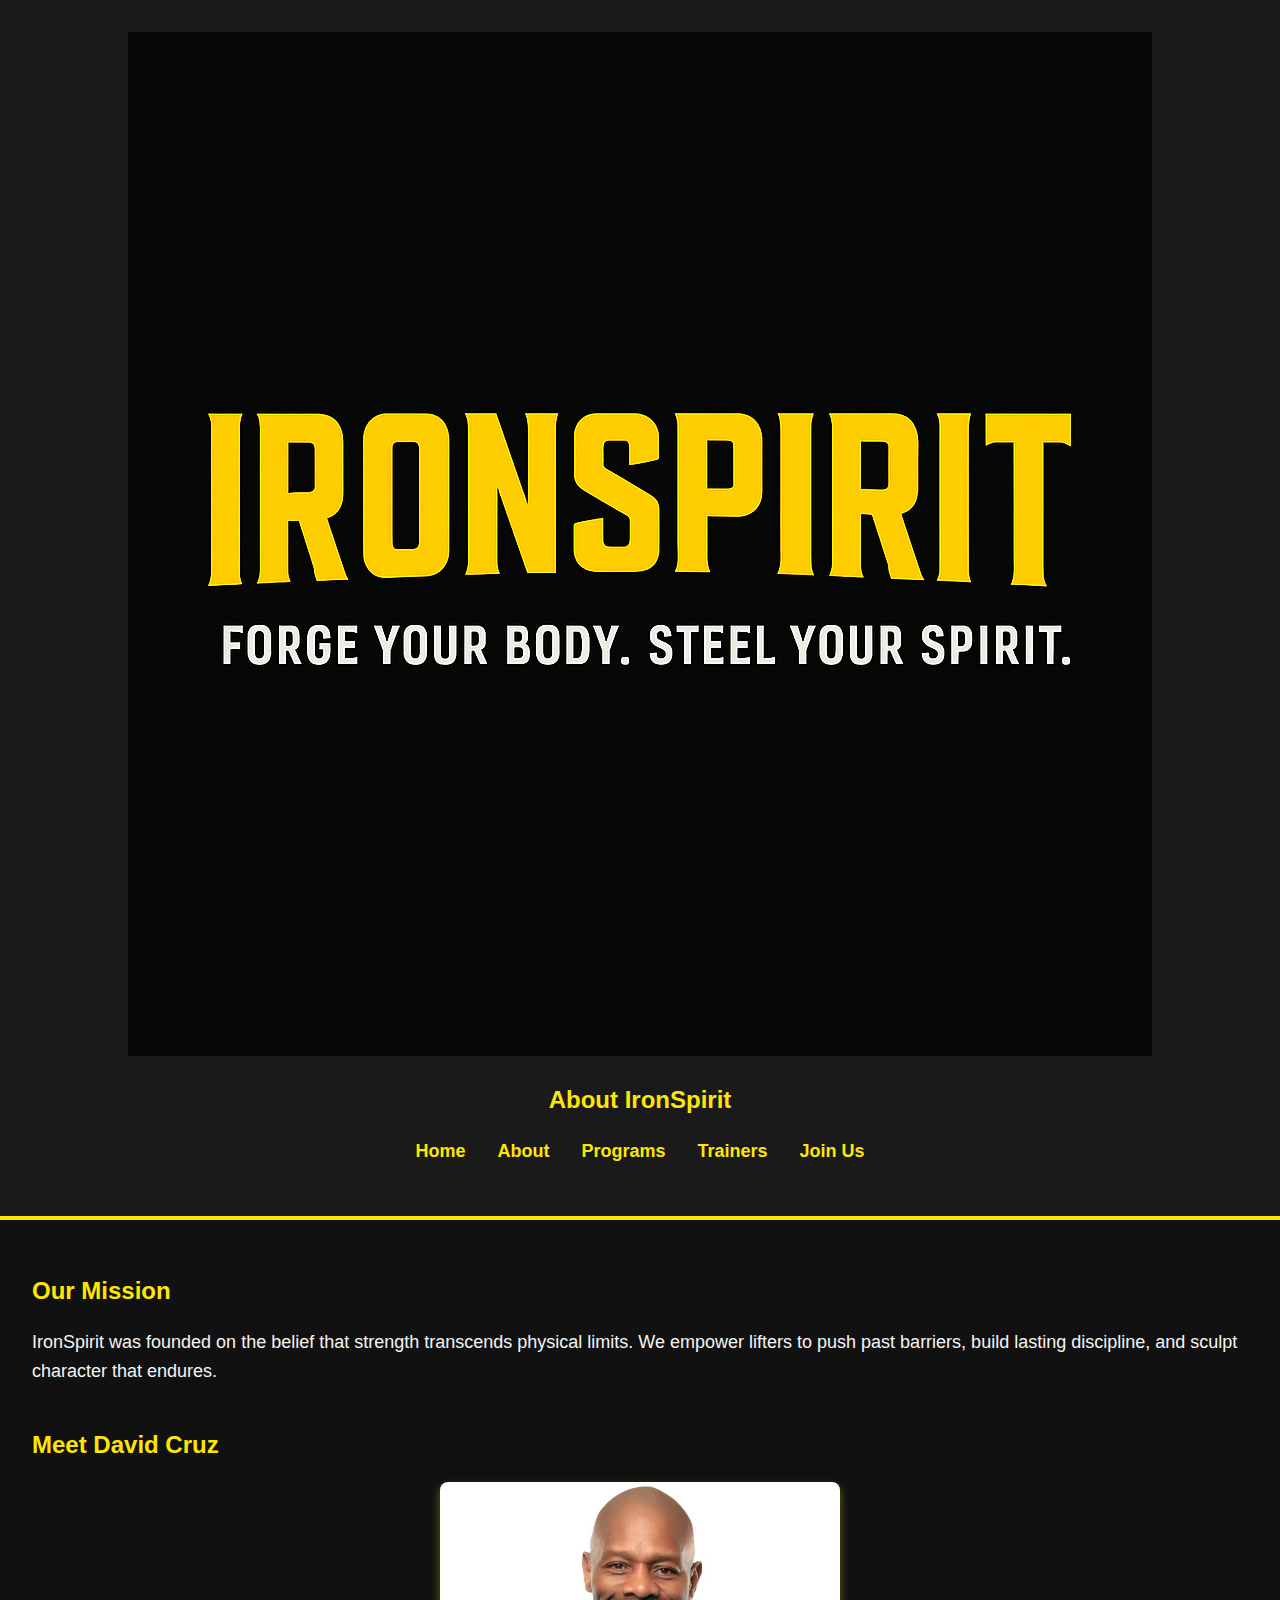
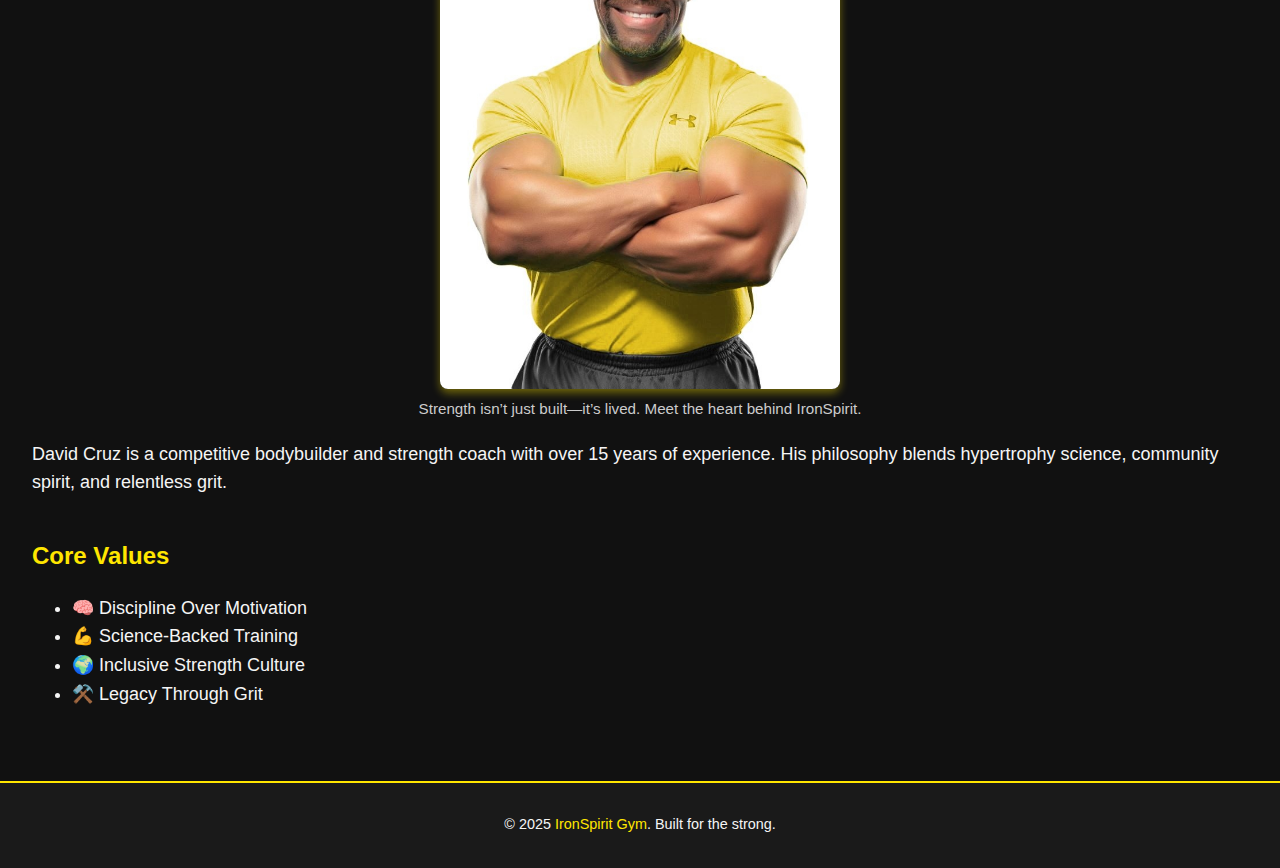
<file: about.html>
<!DOCTYPE html>
<html lang="en">
<head>
  <meta charset="UTF-8" />
  <meta name="viewport" content="width=device-width, initial-scale=1.0" />
  <title>About | IronSpirit Gym</title>
  <meta name="description" content="Learn more about the IronSpirit philosophy, founder David Cruz, and our strength-first mission." />
  <meta property="og:title" content="About Us | IronSpirit Gym">
<meta property="og:description" content="Meet the community that forges strength with grit. Learn our mission, values, and how IronSpirit was born.">
<meta property="og:image" content="https://dcruz8-bit.github.io/IronSpirit/ironspirit-logo.png">
<meta property="og:url" content="https://dcruz8-bit.github.io/IronSpirit/about.html">
<meta property="og:type" content="website">

  <link rel="stylesheet" href="style.css" />
</head>

<body>
  <header>
    <img src="ironspirit-logo.png" alt="IronSpirit Gym logo" class="site-logo" />
    <h1>About IronSpirit</h1>
    <nav aria-label="Main site navigation">
  <ul>
    <li><a href="index.html">Home</a></li>
    <li><a href="about.html">About</a></li>
    <li><a href="programs.html">Programs</a></li>
    <li><a href="trainers.html">Trainers</a></li>
    <li><a href="contact.html">Join Us</a></li>
  </ul>
</nav>
  
  </header>

  <main>
    <section id="mission">
      <h2>Our Mission</h2>
      <p>
        IronSpirit was founded on the belief that strength transcends physical limits. We empower lifters to push past barriers, build lasting discipline, and sculpt character that endures.
      </p>
    </section>

    <section id="founder">
  <h2>Meet David Cruz</h2>
  
  <div class="founder-layout">
    <figure>
      <img src="founder.jpg" alt="Everyday bodybuilder training at IronSpirit gym, focused and determined." />
      <figcaption>Strength isn’t just built—it’s lived. Meet the heart behind IronSpirit.</figcaption>
    </figure>

    <p>
      David Cruz is a competitive bodybuilder and strength coach with over 15 years of experience. His philosophy blends hypertrophy science, community spirit, and relentless grit.
    </p>
  </div>
</section>

    <section id="values">
      <h2>Core Values</h2>
      <ul>
        <li>🧠 Discipline Over Motivation</li>
        <li>💪 Science-Backed Training</li>
        <li>🌍 Inclusive Strength Culture</li>
        <li>⚒️ Legacy Through Grit</li>
      </ul>
    </section>
  </main>

  <footer>
    <p>&copy; 2025 <a href="index.html" aria-label="Return to homepage">IronSpirit Gym</a>. Built for the strong.</p>
  </footer>
</body>
</html>
</file>
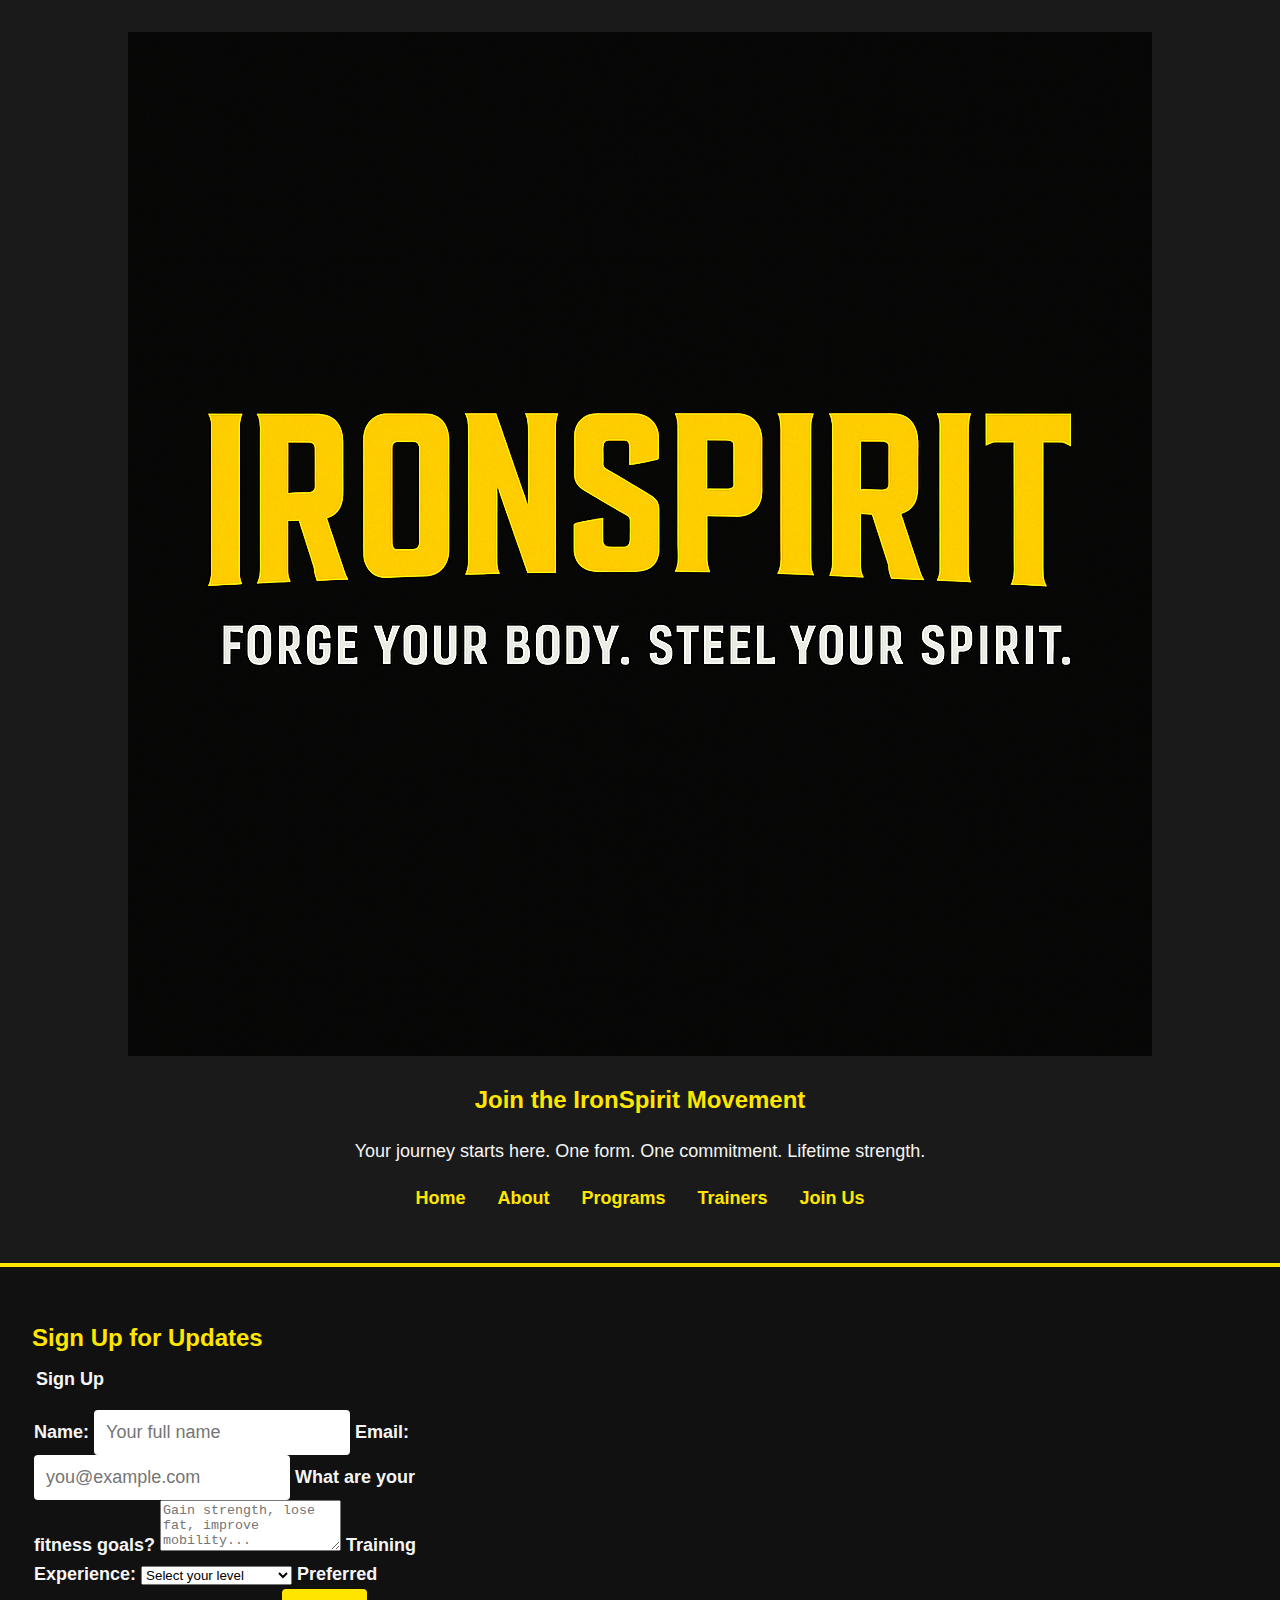
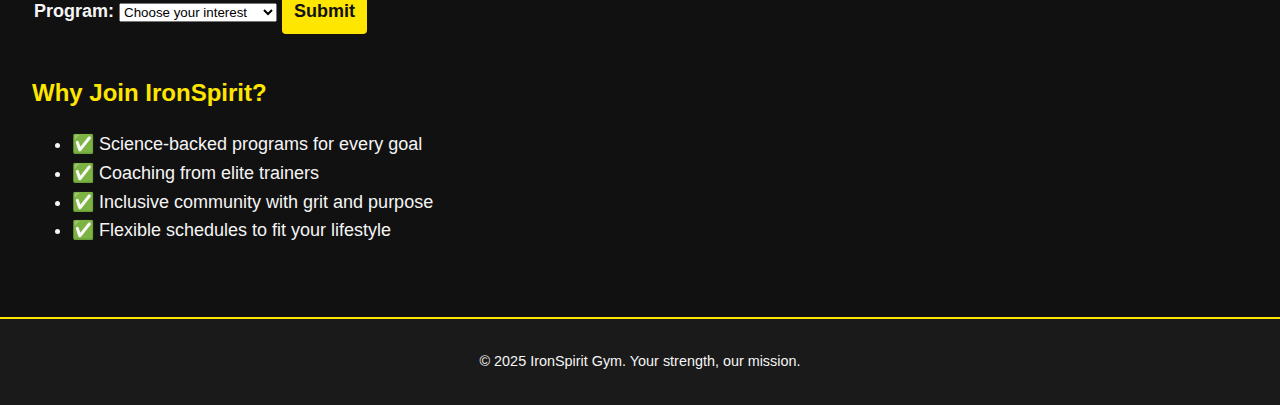
<file: contact.html>
<!DOCTYPE html>
<html lang="en">
<head>
  <meta charset="UTF-8" />
  <meta name="viewport" content="width=device-width, initial-scale=1.0" />
  <title>Join Us | IronSpirit Gym</title>
  <meta name="description" content="Sign up for IronSpirit and start your strength journey today." />
  <meta property="og:title" content="Join Us | IronSpirit Gym">
  <meta property="og:description" content="Sign up for IronSpirit and start your strength journey today. One form. One commitment. Lifetime strength.">
  <meta property="og:image" content="https://dcruz8-bit.github.io/IronSpirit/ironspirit-logo.png">
  <meta property="og:url" content="https://dcruz8-bit.github.io/IronSpirit/contact.html">
  <meta property="og:type" content="website">
  <link rel="stylesheet" href="style.css" />
</head>

<body>
  <header>
  <img src="ironspirit-logo.png" alt="IronSpirit Gym logo" class="site-logo" />
  <h1>Join the IronSpirit Movement</h1>
  <p>Your journey starts here. One form. One commitment. Lifetime strength.</p>

 <nav aria-label="Main site navigation">
  <ul>
    <li><a href="index.html">Home</a></li>
    <li><a href="about.html">About</a></li>
    <li><a href="programs.html">Programs</a></li>
    <li><a href="trainers.html">Trainers</a></li>
    <li><a href="contact.html">Join Us</a></li>
  </ul>
</nav>
</header>


  <main>
    <section class="signup-form">
      <h2>Sign Up for Updates</h2>
      <div id="success-message" style="display: none; color: #00e676; font-weight: bold; margin-bottom: 1rem;">
         Thank you! Your sign-up was successfully submitted.
      </div>

      <form id="signup-form" novalidate>
        <fieldset>
          <legend>Sign Up</legend>

          <label for="name">Name:</label>
          <input id="name" name="name" type="text" required placeholder="Your full name"
            oninvalid="this.setCustomValidity('Please enter your full name.')"
            oninput="this.setCustomValidity('')" />

          <label for="email">Email:</label>
          <input id="email" name="email" type="email" required placeholder="you@example.com"
            oninvalid="this.setCustomValidity('Please enter a valid email address.')"
            oninput="this.setCustomValidity('')" />

          <label for="goals">What are your fitness goals?</label>
          <textarea id="goals" name="goals" rows="3" placeholder="Gain strength, lose fat, improve mobility..."></textarea>

          <label for="experience">Training Experience:</label>
          <select id="experience" name="experience" required
            oninvalid="this.setCustomValidity('Please select your training experience.')"
            oninput="this.setCustomValidity('')">
            <option value="">Select your level</option>
            <option value="new">New to training</option>
            <option value="intermediate">Been lifting 1–2 years</option>
            <option value="advanced">Experienced athlete</option>
          </select>

          <label for="program">Preferred Program:</label>
          <select id="program" name="program" required
            oninvalid="this.setCustomValidity('Please choose a program.')"
            oninput="this.setCustomValidity('')">
            <option value="">Choose your interest</option>
            <option value="strength">Strength Foundations</option>
            <option value="shred">Shred Protocol (HIIT)</option>
            <option value="hypertrophy">Advanced Hypertrophy</option>
            <option value="nutrition">Nutrition & Recovery</option>
          </select>

          <button type="submit">Submit</button>
        </fieldset>
      </form>
    </section>

    <section class="why-join">
      <h2>Why Join IronSpirit?</h2>
      <ul>
        <li>✅ Science-backed programs for every goal</li>
        <li>✅ Coaching from elite trainers</li>
        <li>✅ Inclusive community with grit and purpose</li>
        <li>✅ Flexible schedules to fit your lifestyle</li>
      </ul>
    </section>
  </main>

  <footer>
    <p>&copy; 2025 IronSpirit Gym. Your strength, our mission.</p>
  </footer>

  <script>
  const toggleBtn = document.querySelector('.menu-toggle');
  const menu = document.getElementById('main-menu');

  toggleBtn?.addEventListener('click', () => {
    const expanded = toggleBtn.getAttribute('aria-expanded') === 'true';
    toggleBtn.setAttribute('aria-expanded', String(!expanded));
    menu.hidden = expanded;
  });

  const form = document.getElementById("signup-form");
  const successMessage = document.getElementById("success-message");

  form?.addEventListener("submit", function (e) {
    e.preventDefault();
    if (form.checkValidity()) {
      successMessage.style.display = "block";
      form.reset();
    } else {
      form.reportValidity();
    }
  });
</script>
</body>
</html>
</file>
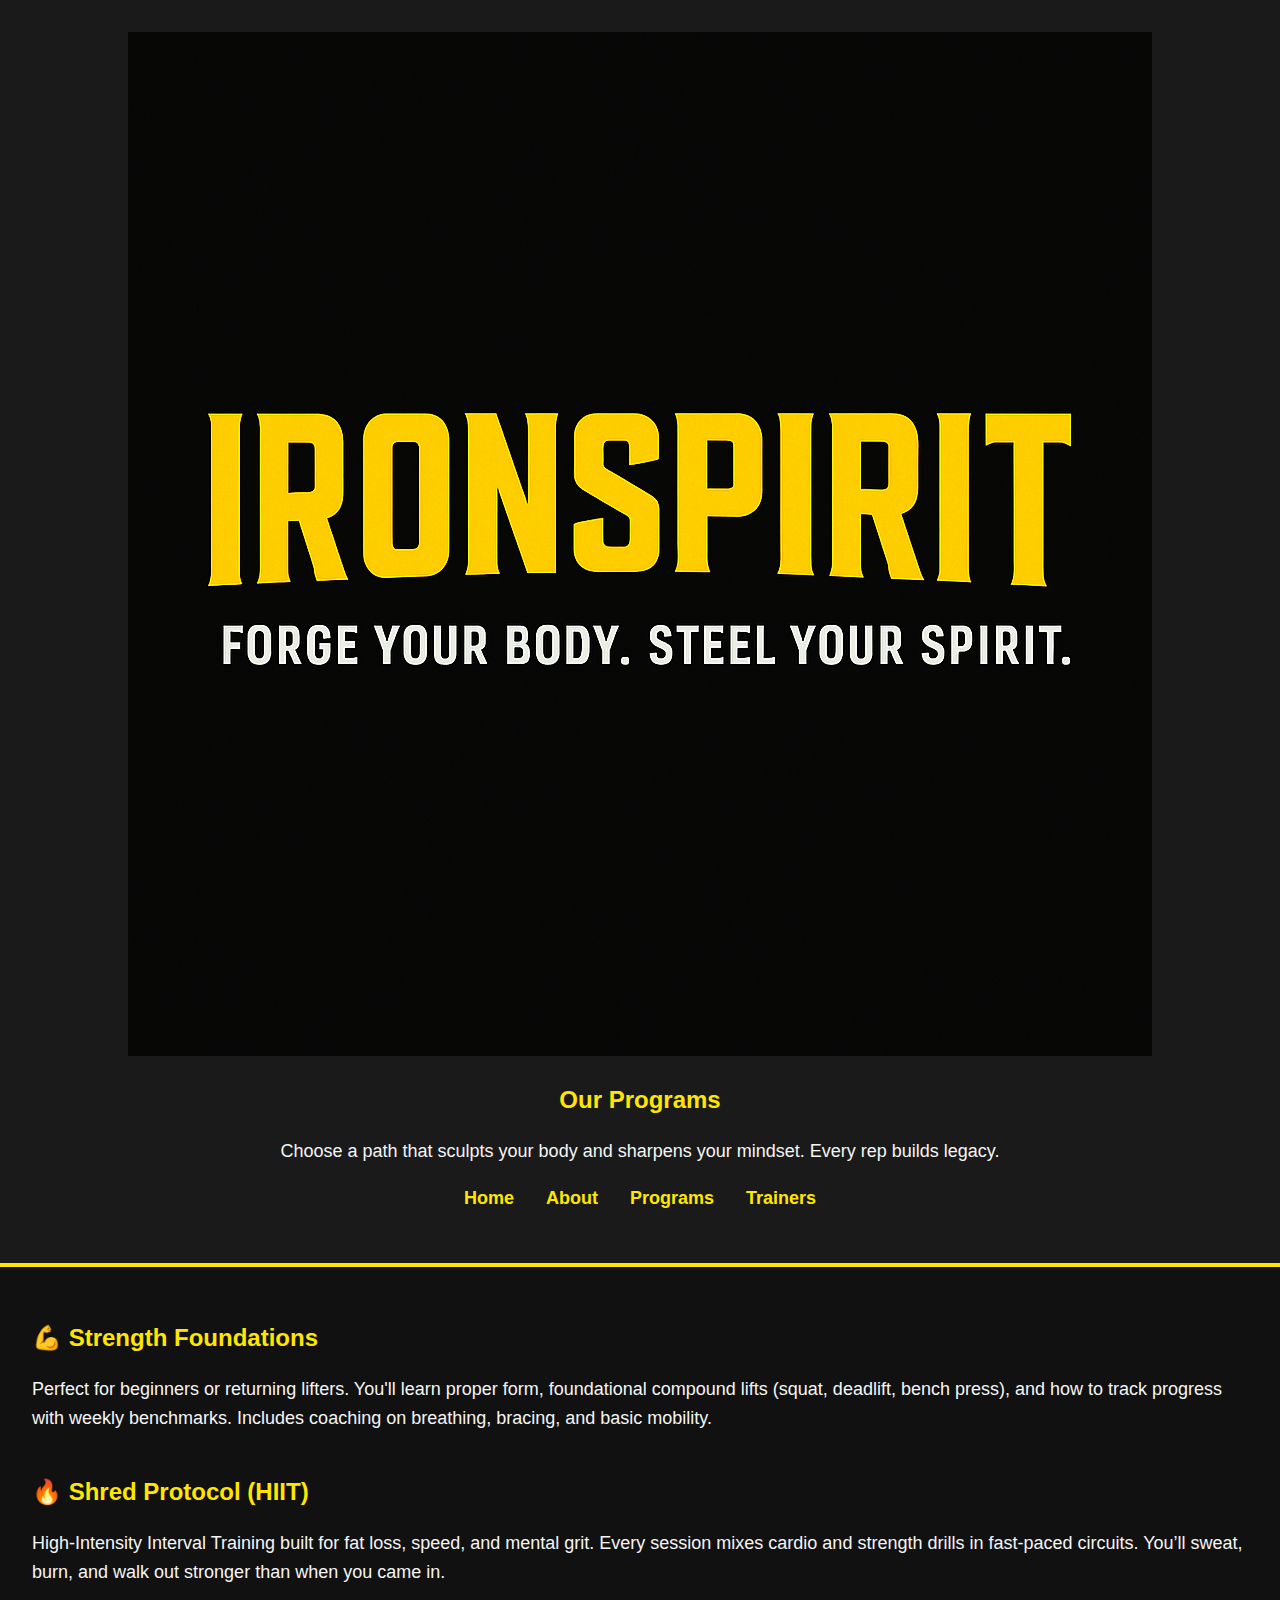
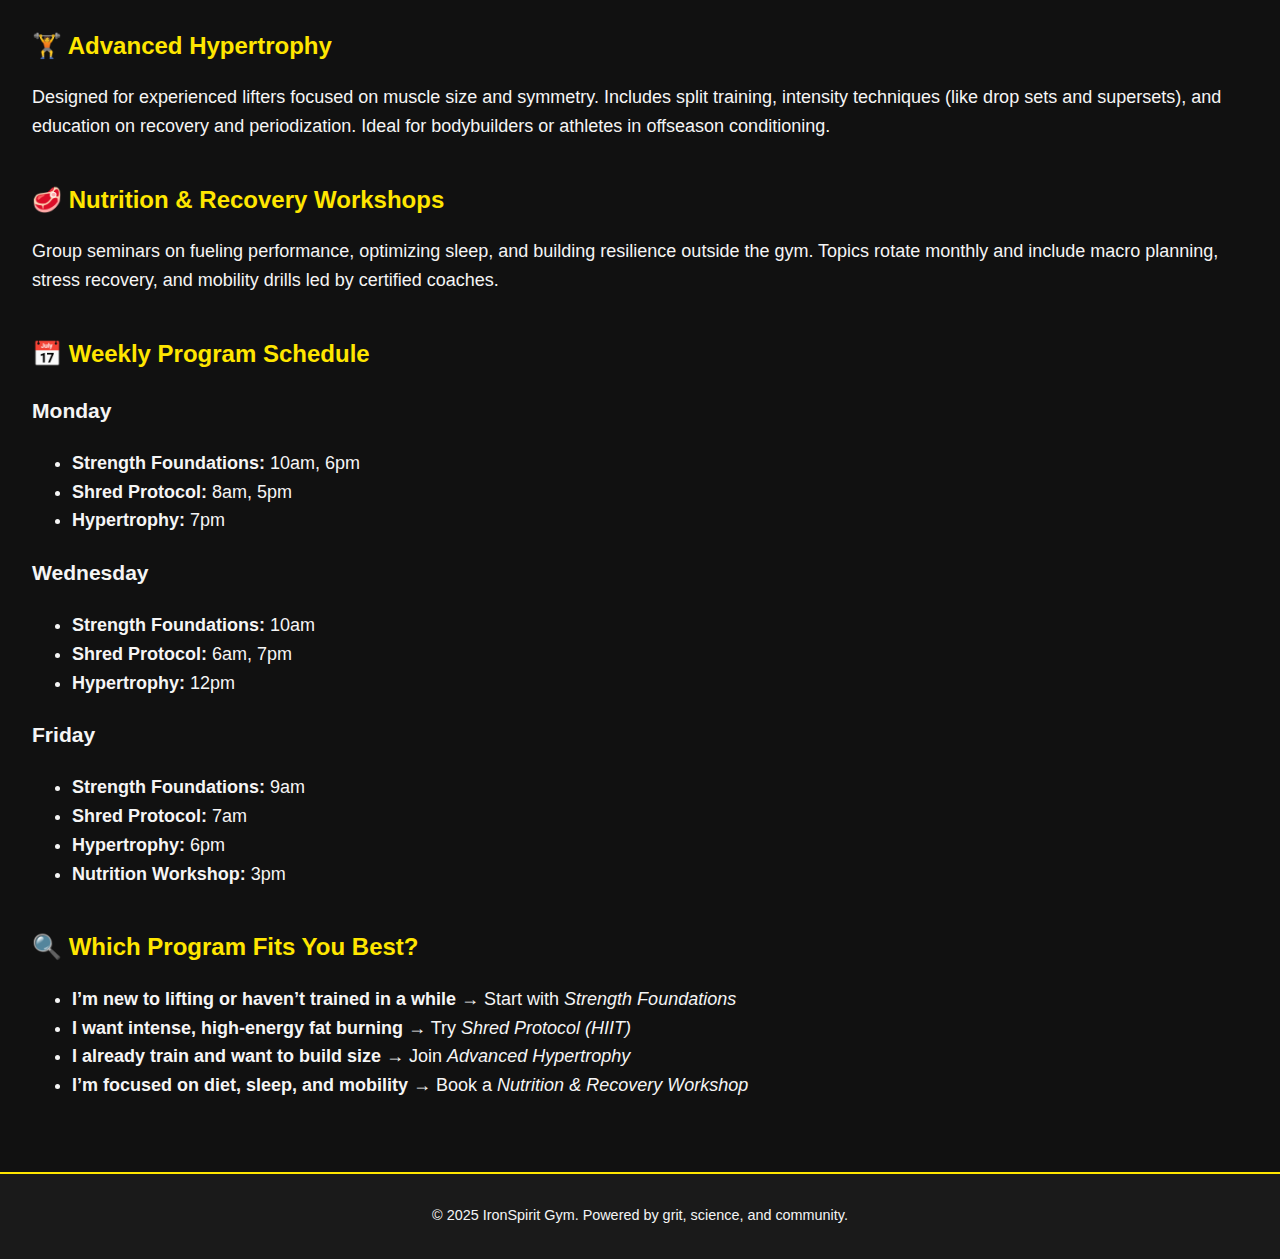
<file: programs.html>
<!DOCTYPE html>
<html lang="en">
<head>
  <meta charset="UTF-8" />
  <meta name="viewport" content="width=device-width, initial-scale=1.0" />
  <title>Programs | IronSpirit Gym</title>
  <meta name="description" content="Explore IronSpirit's training programs and choose the path that matches your goals." />
  <link rel="stylesheet" href="style.css" />
</head>

<body>
  <header>
    <img src="ironspirit-logo.png" alt="IronSpirit Gym logo" class="site-logo" />
    <h1>Our Programs</h1>
    <p>Choose a path that sculpts your body and sharpens your mindset. Every rep builds legacy.</p>
    <nav aria-label="Programs page navigation">
      <ul>
        <li><a href="index.html">Home</a></li>
        <li><a href="about.html">About</a></li>
        <li><a href="programs.html">Programs</a></li>
        <li><a href="trainers.html">Trainers</a></li>
      </ul>
    </nav>
  </header>

  <main>
    <!-- Program Descriptions -->
    <section class="program">
      <h2>💪 Strength Foundations</h2>
      <p>
        Perfect for beginners or returning lifters. You'll learn proper form, foundational compound lifts (squat, deadlift, bench press), and how to track progress with weekly benchmarks. Includes coaching on breathing, bracing, and basic mobility.
      </p>
    </section>

    <section class="program">
      <h2>🔥 Shred Protocol (HIIT)</h2>
      <p>
        High-Intensity Interval Training built for fat loss, speed, and mental grit. Every session mixes cardio and strength drills in fast-paced circuits. You’ll sweat, burn, and walk out stronger than when you came in.
      </p>
    </section>

    <section class="program">
      <h2>🏋️ Advanced Hypertrophy</h2>
      <p>
        Designed for experienced lifters focused on muscle size and symmetry. Includes split training, intensity techniques (like drop sets and supersets), and education on recovery and periodization. Ideal for bodybuilders or athletes in offseason conditioning.
      </p>
    </section>

    <section class="program">
      <h2>🥩 Nutrition & Recovery Workshops</h2>
      <p>
        Group seminars on fueling performance, optimizing sleep, and building resilience outside the gym. Topics rotate monthly and include macro planning, stress recovery, and mobility drills led by certified coaches.
      </p>
    </section>

    <!-- Weekly Schedule Table -->
    <section class="schedule">
  <h2>📅 Weekly Program Schedule</h2>
  <div class="schedule-flex">
    <div class="day-block">
      <h3>Monday</h3>
      <ul>
        <li><strong>Strength Foundations:</strong> 10am, 6pm</li>
        <li><strong>Shred Protocol:</strong> 8am, 5pm</li>
        <li><strong>Hypertrophy:</strong> 7pm</li>
      </ul>
    </div>
    <div class="day-block">
      <h3>Wednesday</h3>
      <ul>
        <li><strong>Strength Foundations:</strong> 10am</li>
        <li><strong>Shred Protocol:</strong> 6am, 7pm</li>
        <li><strong>Hypertrophy:</strong> 12pm</li>
      </ul>
    </div>
    <div class="day-block">
      <h3>Friday</h3>
      <ul>
        <li><strong>Strength Foundations:</strong> 9am</li>
        <li><strong>Shred Protocol:</strong> 7am</li>
        <li><strong>Hypertrophy:</strong> 6pm</li>
        <li><strong>Nutrition Workshop:</strong> 3pm</li>
      </ul>
    </div>
  </div>
</section>


    <!-- Program Chooser -->
    <section class="chooser">
      <h2>🔍 Which Program Fits You Best?</h2>
      <ul>
        <li><strong>I’m new to lifting or haven’t trained in a while</strong> → Start with <em>Strength Foundations</em></li>
        <li><strong>I want intense, high-energy fat burning</strong> → Try <em>Shred Protocol (HIIT)</em></li>
        <li><strong>I already train and want to build size</strong> → Join <em>Advanced Hypertrophy</em></li>
        <li><strong>I’m focused on diet, sleep, and mobility</strong> → Book a <em>Nutrition & Recovery Workshop</em></li>
      </ul>
    </section>
  </main>

  <footer>
    <p>&copy; 2025 IronSpirit Gym. Powered by grit, science, and community.</p>
  </footer>
</body>
</html>
</file>
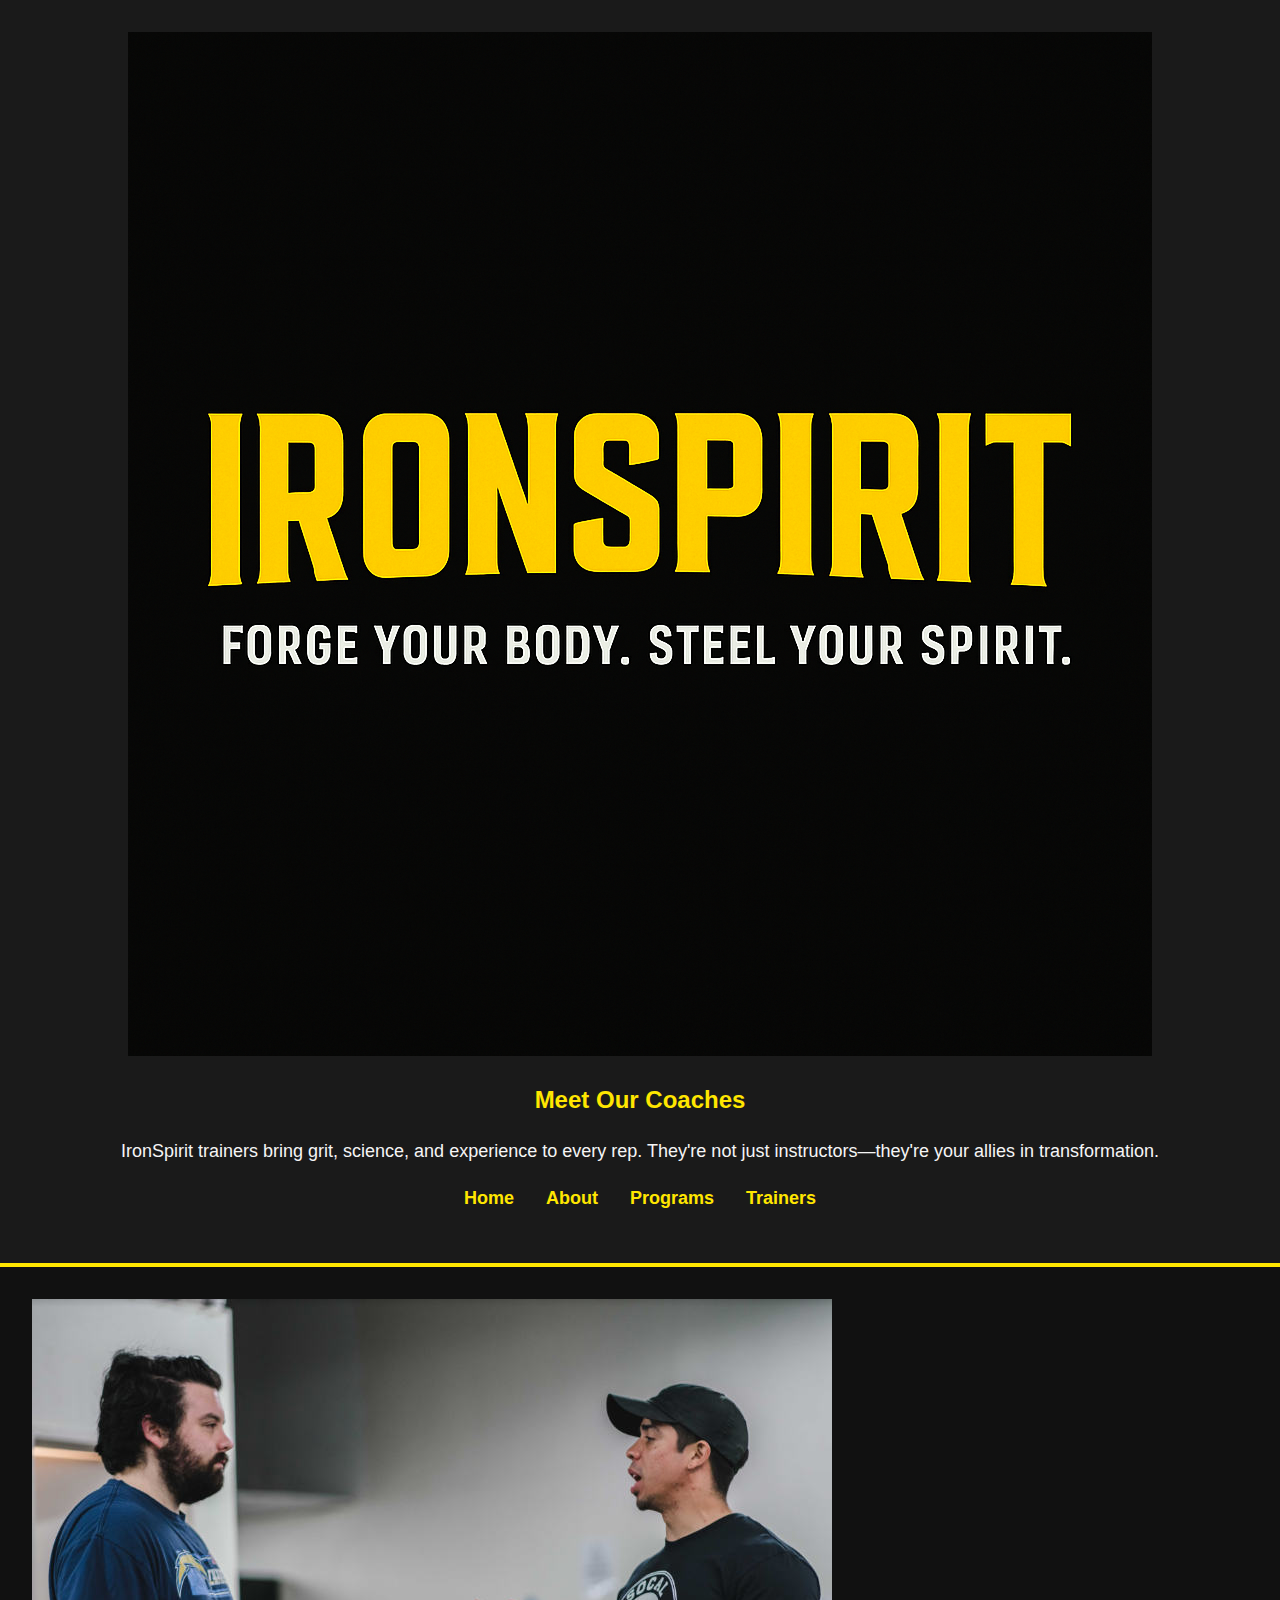
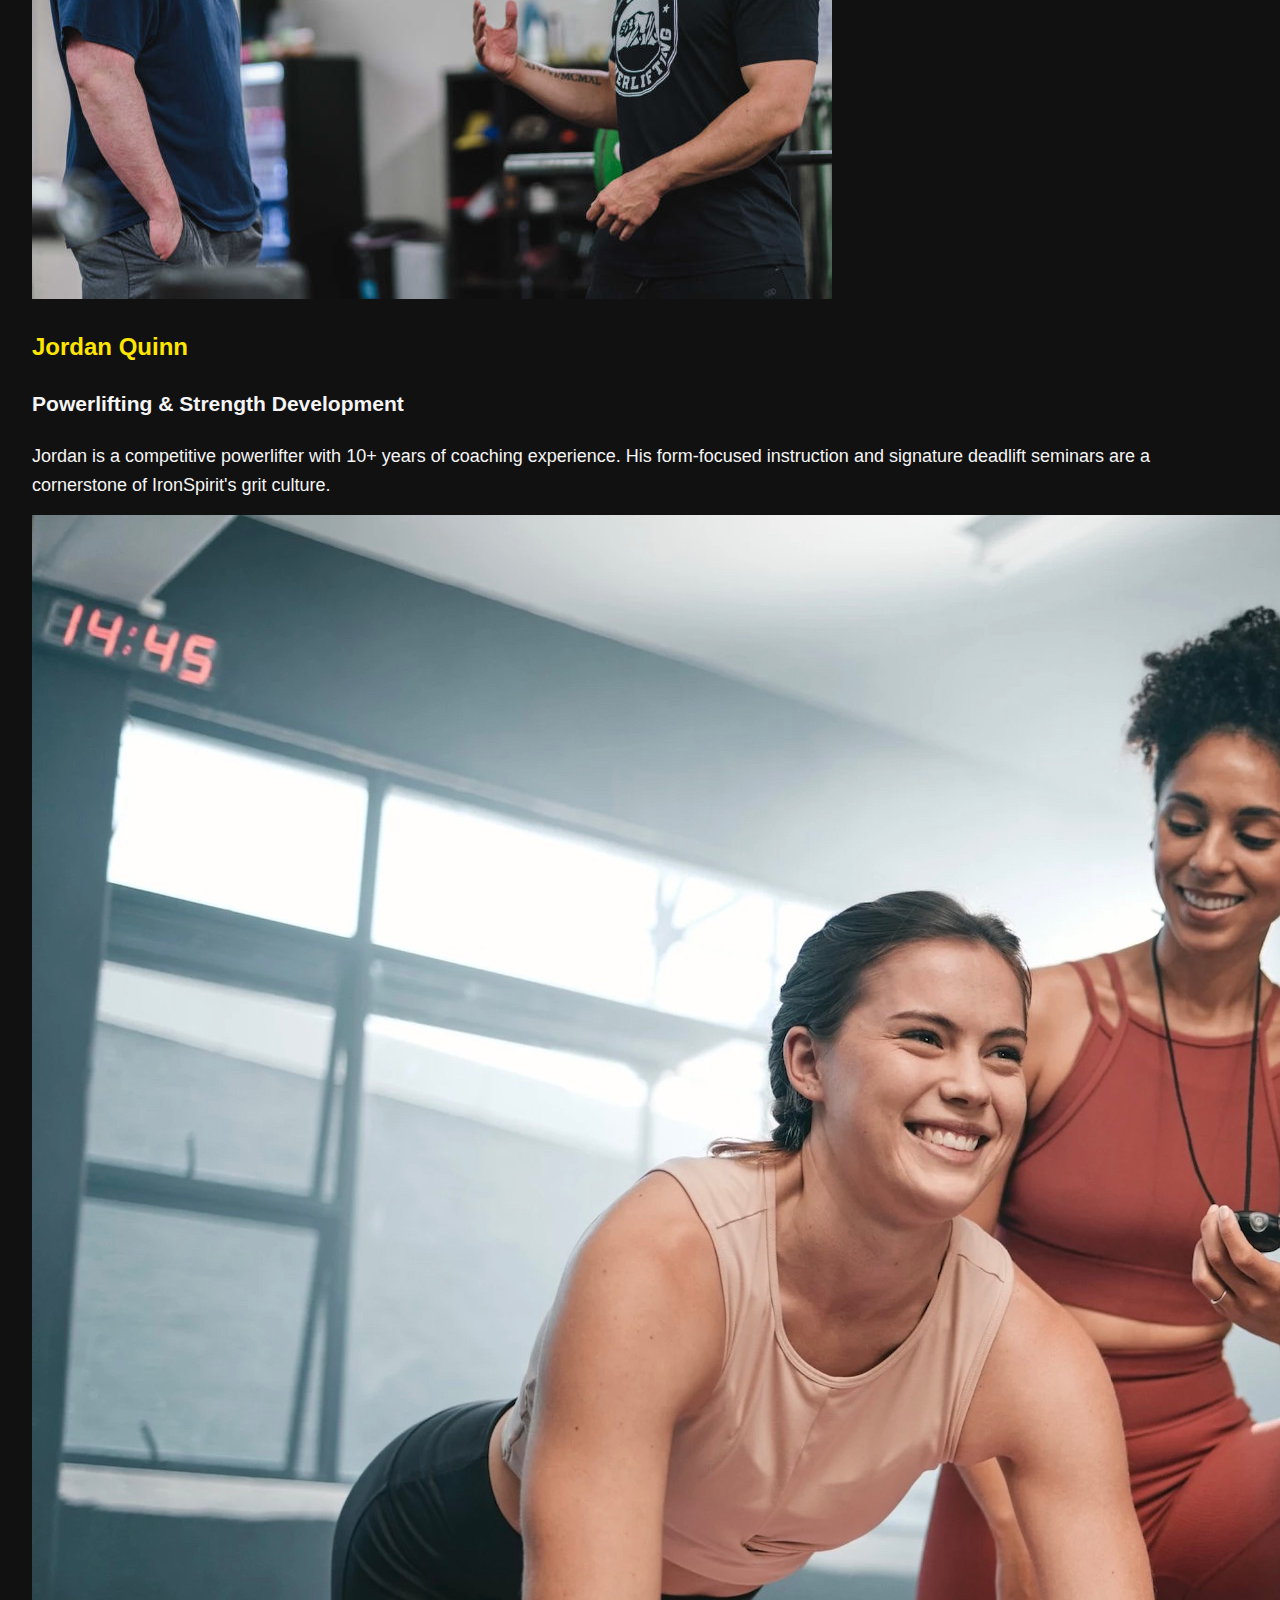
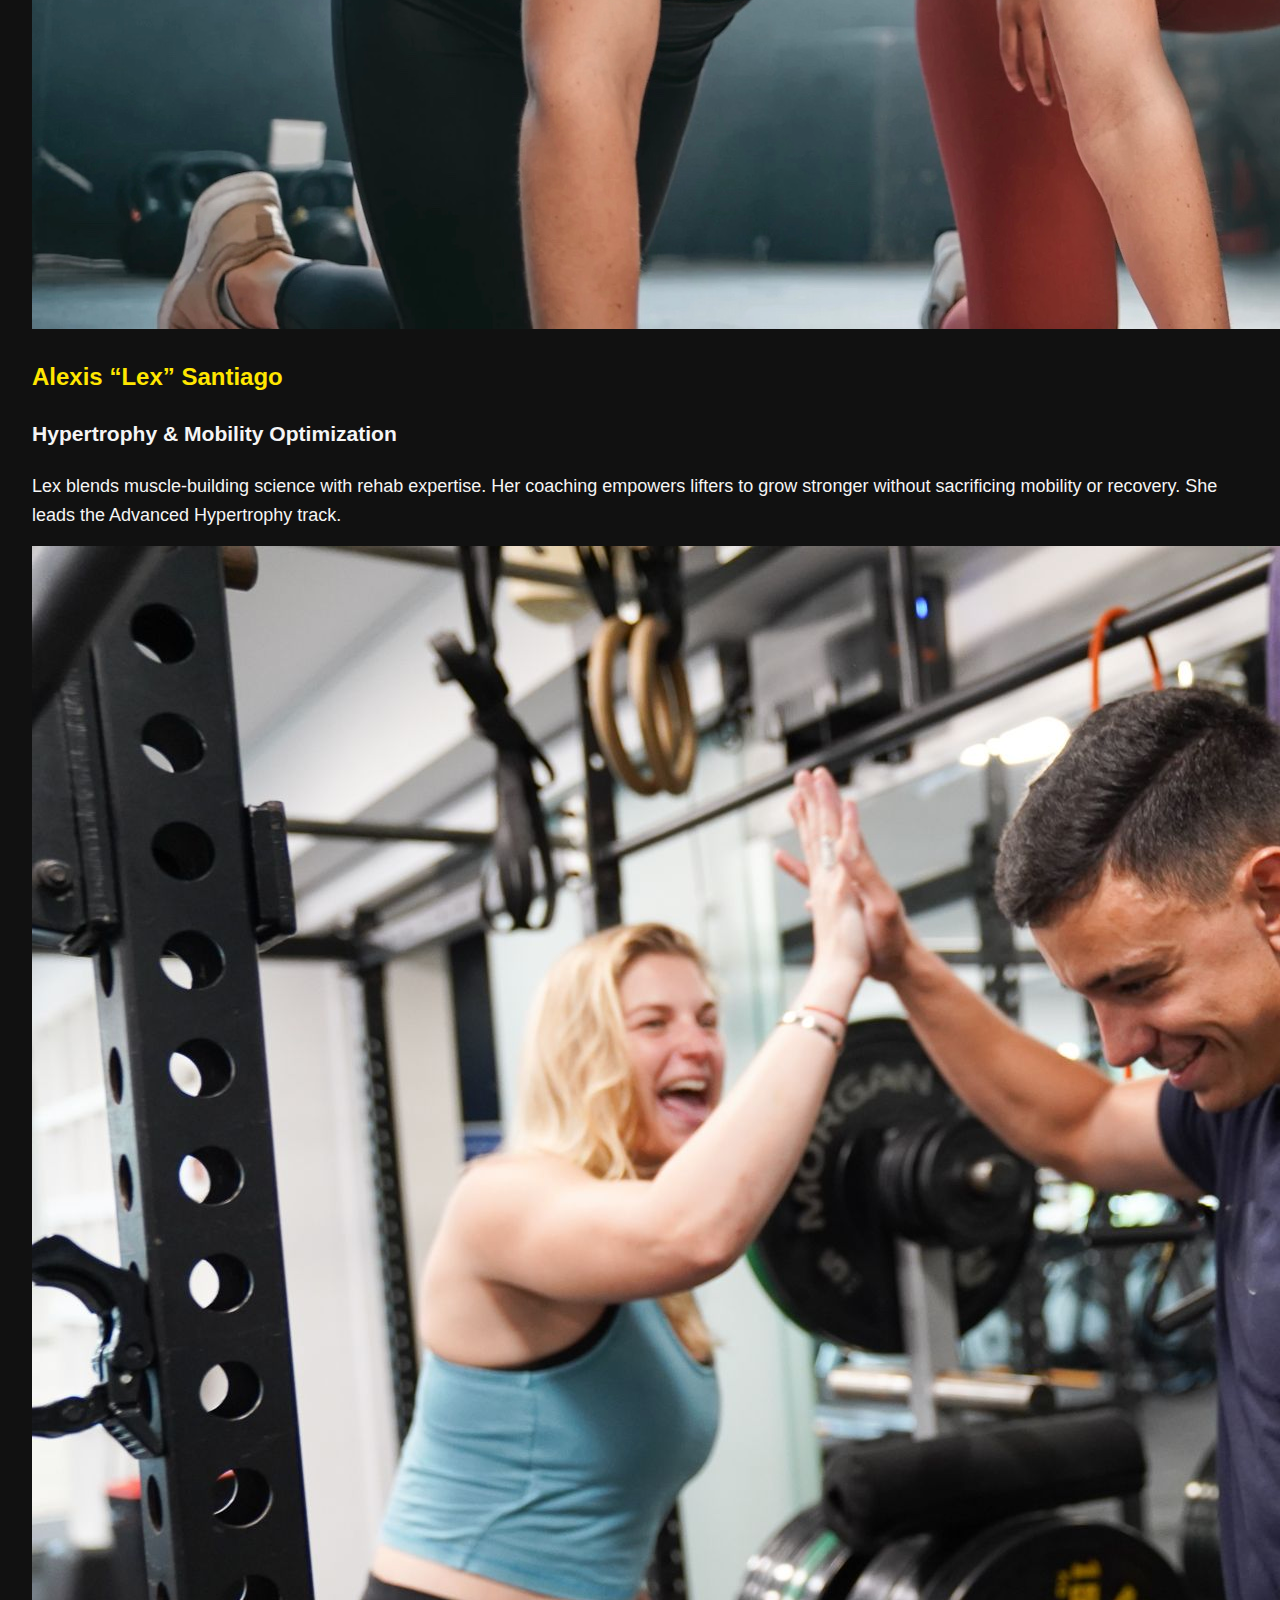
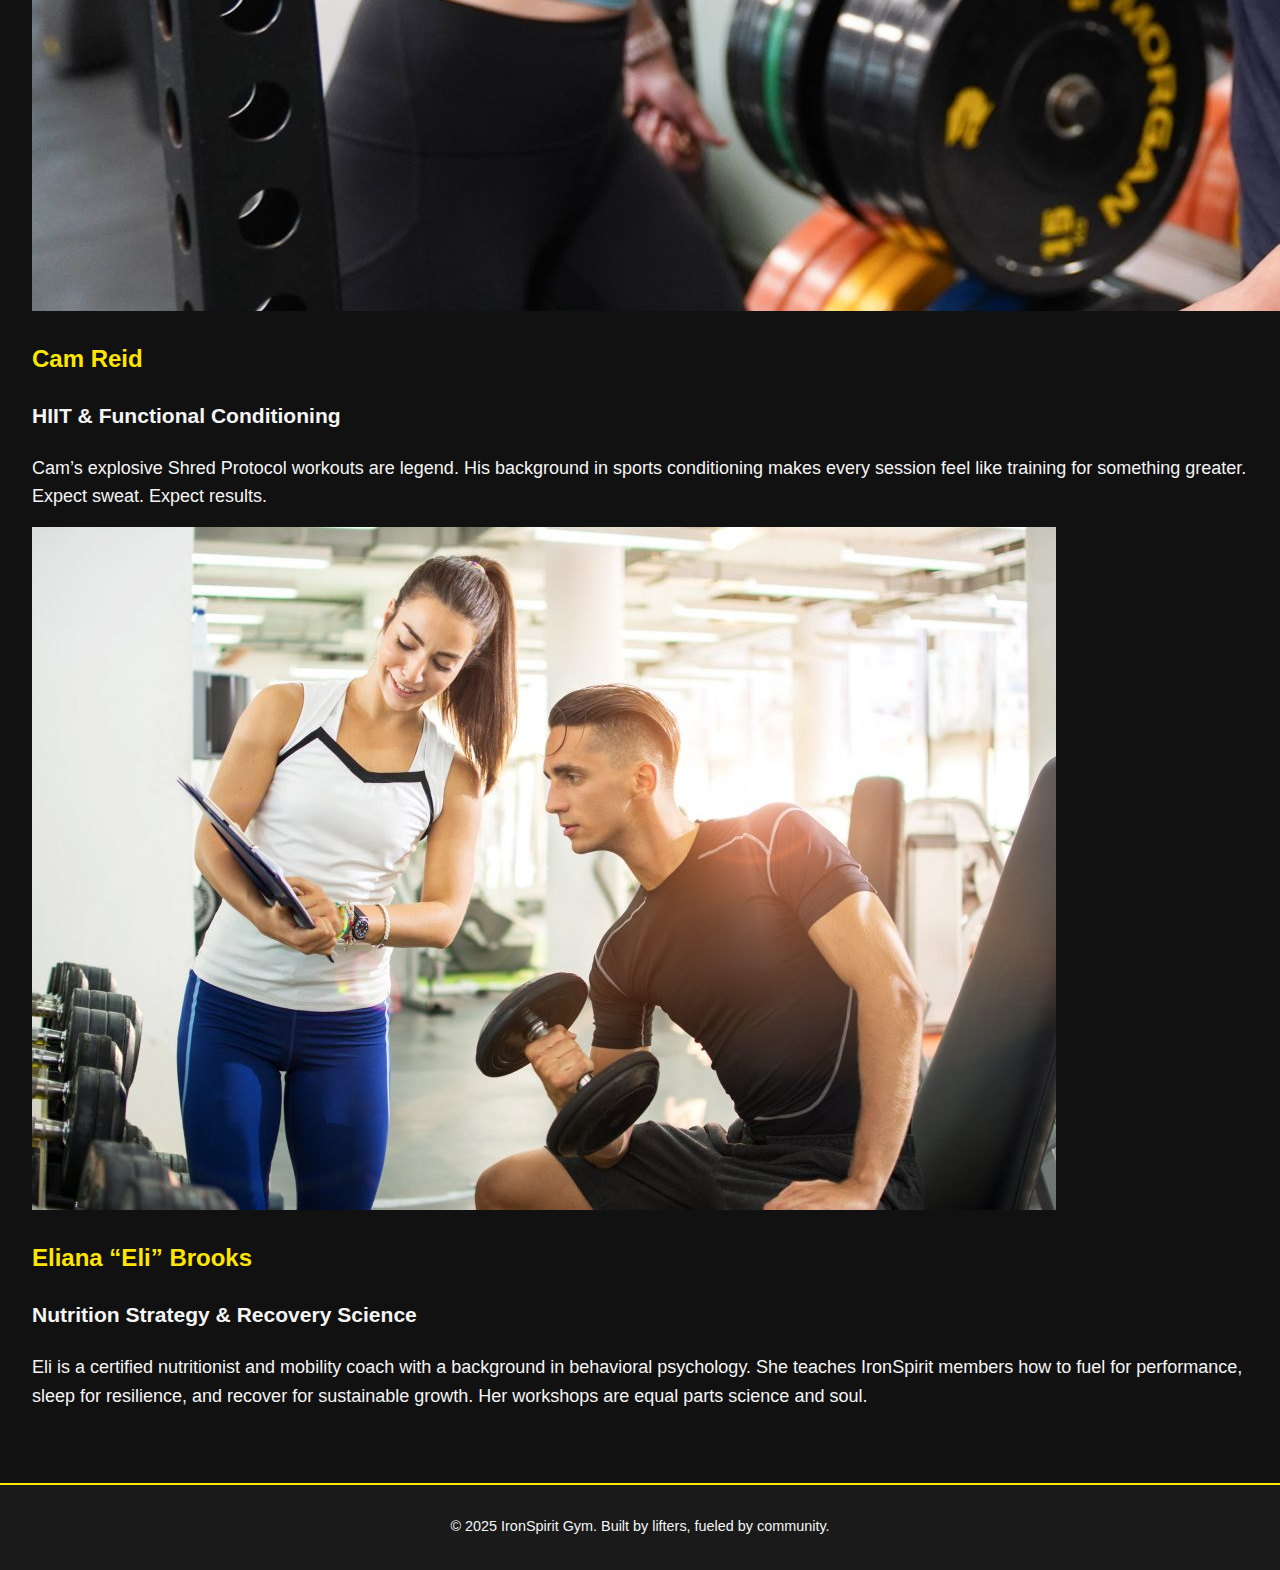
<file: trainers.html>
<!DOCTYPE html>
<html lang="en">
<head>
  <meta charset="UTF-8" />
  <meta name="viewport" content="width=device-width, initial-scale=1.0" />
  <title>Trainers | IronSpirit Gym</title>
  <meta name="description" content="Meet IronSpirit's elite coaching team – experts in strength, hypertrophy, and transformation." />
  <link rel="stylesheet" href="style.css" />
</head>

<body>
  <header>
    <img src="ironspirit-logo.png" alt="IronSpirit Gym logo" class="site-logo" />
    <h1>Meet Our Coaches</h1>
    <p>IronSpirit trainers bring grit, science, and experience to every rep. They're not just instructors—they're your allies in transformation.</p>
    <nav>
      <ul>
        <li><a href="index.html">Home</a></li>
        <li><a href="about.html">About</a></li>
        <li><a href="programs.html">Programs</a></li>
        <li><a href="trainers.html">Trainers</a></li>
      </ul>
    </nav>
  </header>

  <main>
    <section class="trainer-grid">
      <div class="trainer-card">
        <img src="trainer1.jpg" alt="Coach Jordan—Powerlifting specialist" />
        <h2>Jordan Quinn</h2>
        <h3>Powerlifting & Strength Development</h3>
        <p>Jordan is a competitive powerlifter with 10+ years of coaching experience. His form-focused instruction and signature deadlift seminars are a cornerstone of IronSpirit's grit culture.</p>
      </div>

      <div class="trainer-card">
        <img src="lex.jpg" alt="Coach Lex—Hypertrophy and mobility expert" />
        <h2>Alexis “Lex” Santiago</h2>
        <h3>Hypertrophy & Mobility Optimization</h3>
        <p>Lex blends muscle-building science with rehab expertise. Her coaching empowers lifters to grow stronger without sacrificing mobility or recovery. She leads the Advanced Hypertrophy track.</p>
      </div>

      <div class="trainer-card">
        <img src="cam.jpg" alt="Coach Cam—HIIT and functional fitness leader" />
        <h2>Cam Reid</h2>
        <h3>HIIT & Functional Conditioning</h3>
        <p>Cam’s explosive Shred Protocol workouts are legend. His background in sports conditioning makes every session feel like training for something greater. Expect sweat. Expect results.</p>
      </div>

      <div class="trainer-card">
  <img src="eli.jpg" alt="Coach Eli—Nutrition and recovery expert" />
  <h2>Eliana “Eli” Brooks</h2>
  <h3>Nutrition Strategy & Recovery Science</h3>
  <p>
    Eli is a certified nutritionist and mobility coach with a background in behavioral psychology. She teaches IronSpirit members how to fuel for performance, sleep for resilience, and recover for sustainable growth. Her workshops are equal parts science and soul.
  </p>
</div>
    </section>
  </main>

  <footer>
    <p>&copy; 2025 IronSpirit Gym. Built by lifters, fueled by community.</p>
  </footer>
</body>
</html>
</file>
<file: style.css>
/* =====================
   🌟 Base Typography & Accessibility
   ===================== */
body {
  font-family: 'Segoe UI', sans-serif;
  font-size: 18px;               /* Accessibility: base font size */
  line-height: 1.6;
  margin: 0;
  background-color: #111;
  color: #f5f5f5;
}

h1, h2 {
  color: #ffe600;
  font-size: 24px;               /* Clear heading contrast */
  margin-bottom: 0.5rem;
}

p {
  margin-bottom: 1rem;
}

/* =====================
   🎯 Header & Navigation
   ===================== */
header {
  background-color: #1a1a1a;
  padding: 2rem;
  text-align: center;
  border-bottom: 4px solid #ffe600;
}

nav ul {
  list-style: none;
  padding: 0;
  display: flex;
  gap: 2rem;
  justify-content: center;
}

nav a {
  color: #ffe600;
  text-decoration: none;
  font-weight: bold;
}

nav a:hover,
nav a:focus {
  text-decoration: underline;
  outline: 2px dashed #ffe600;
}

/* =====================
   📄 Main Content
   ===================== */
main {
  padding: 2rem;
}

section {
  margin-bottom: 2.5rem;
}

/* =====================
   📝 Form Styling
   ===================== */
form {
  display: flex;
  flex-direction: column;
  gap: 1rem;
  max-width: 400px;
}

fieldset {
  border: none;
  padding: 0;
}

legend {
  font-weight: bold;
  font-size: 1.125rem;
  margin-bottom: 1rem;
}

label {
  font-weight: bold;
}

input, button {
  padding: 0.75rem;
  font-size: 1.125rem;
  border: none;
  border-radius: 4px;
}

input:focus,
button:focus {
  outline: 2px solid #ffcc00;
  background-color: #fff9c4;
}

button {
  background-color: #ffe600;
  color: #111;
  font-weight: bold;
  cursor: pointer;
}

button:hover,
button:focus {
  background-color: #ffcc00;
}

/* Success/Error Feedback */
.success-message {
  color: #00e676;
  font-weight: bold;
  margin-top: 1rem;
}

.error {
  border: 2px solid red;
}

/* =====================
   🦶 Footer
   ===================== */
footer {
  background-color: #1a1a1a;
  text-align: center;
  padding: 1rem;
  border-top: 2px solid #ffe600;
  font-size: 0.9rem;
}

footer a {
  color: #ffe600;
  text-decoration: none;
}

footer a:hover,
footer a:focus {
  text-decoration: underline;
}

/* =====================
   📱 Responsive Design
   ===================== */
@media screen and (max-width: 600px) {
  nav ul {
    flex-direction: column;
    gap: 1rem;
  }

  form {
    width: 100%;
  }

  input, button {
    width: 100%;
  }

  h1, h2 {
    font-size: 20px;
  }
}
figure img {
  max-width: 400px;
  width: 100%;
  height: auto;
  border-radius: 8px;
  box-shadow: 0 4px 8px rgba(255, 230, 0, 0.4);
  display: block;
  margin: 0 auto;
}

figure figcaption {
  text-align: center;
  color: #ccc;
  font-size: 0.95rem;
  margin-top: 0.5rem;
}
</file>
